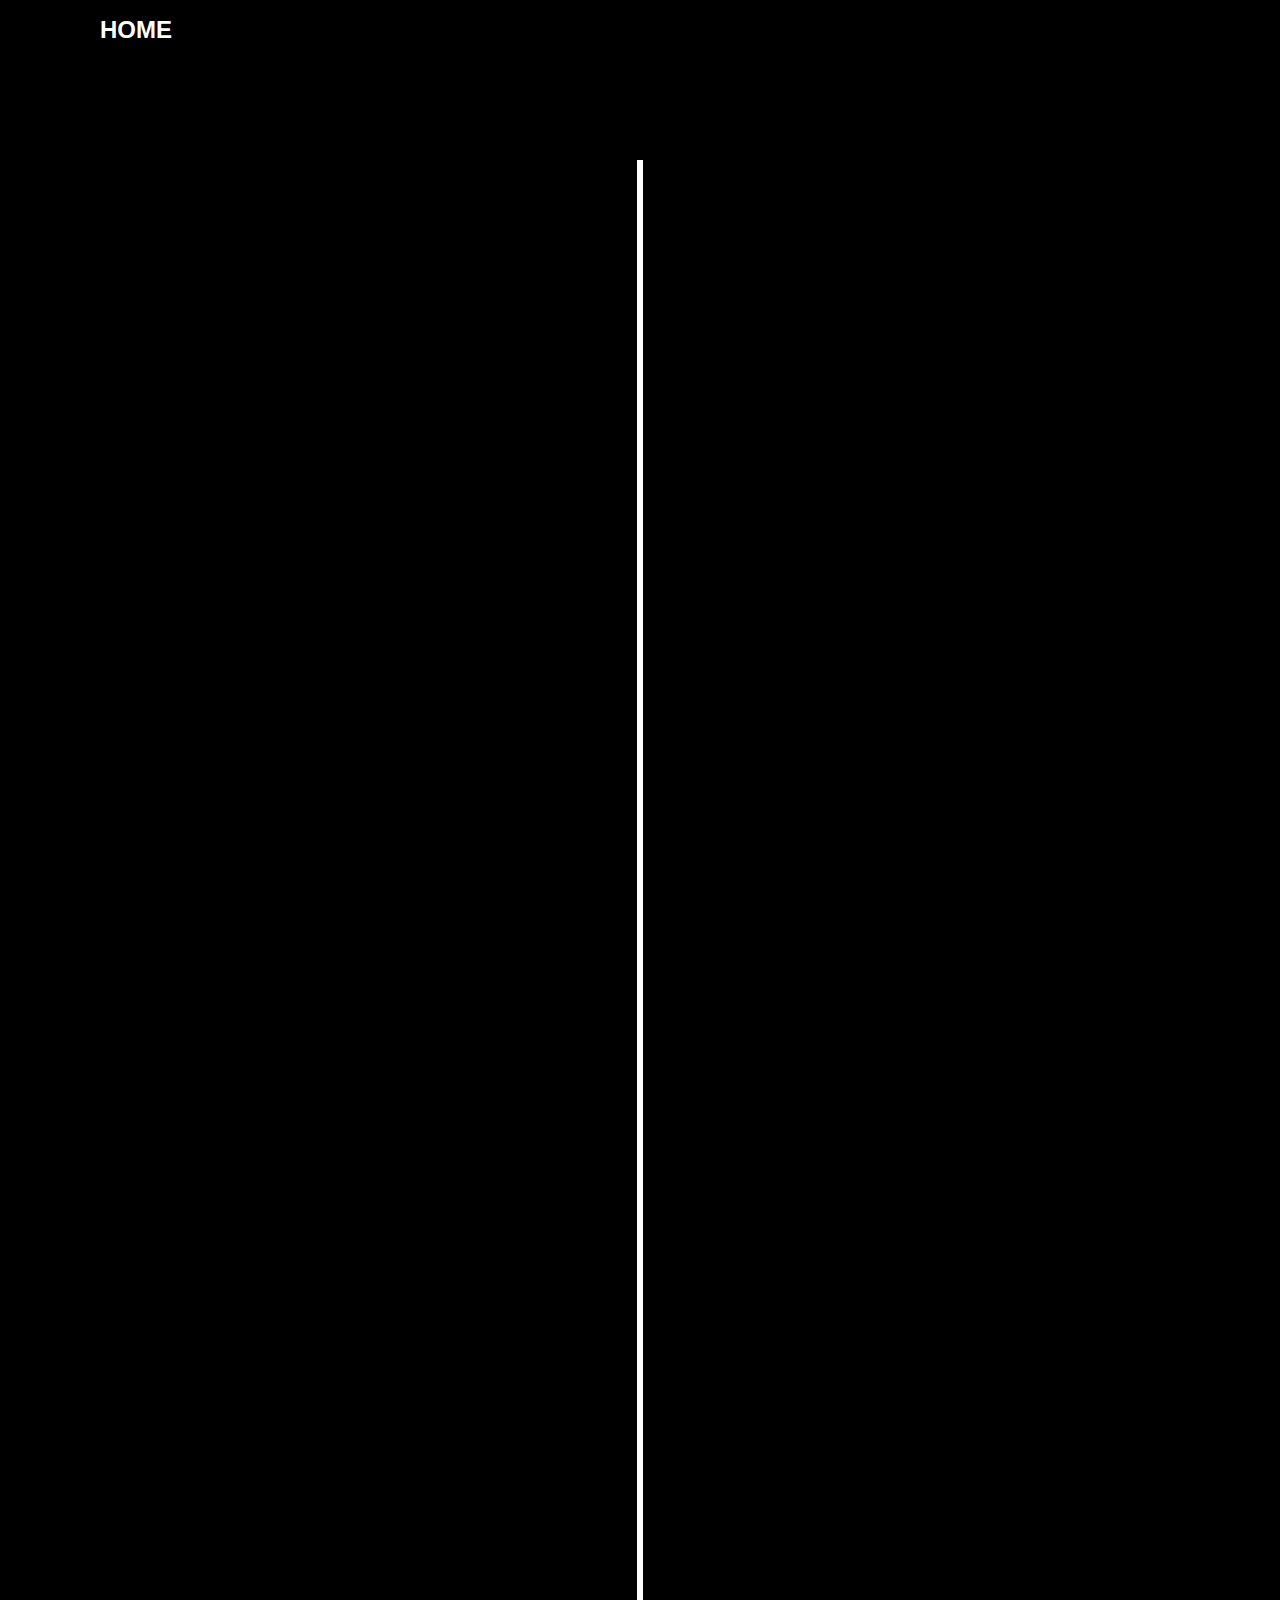
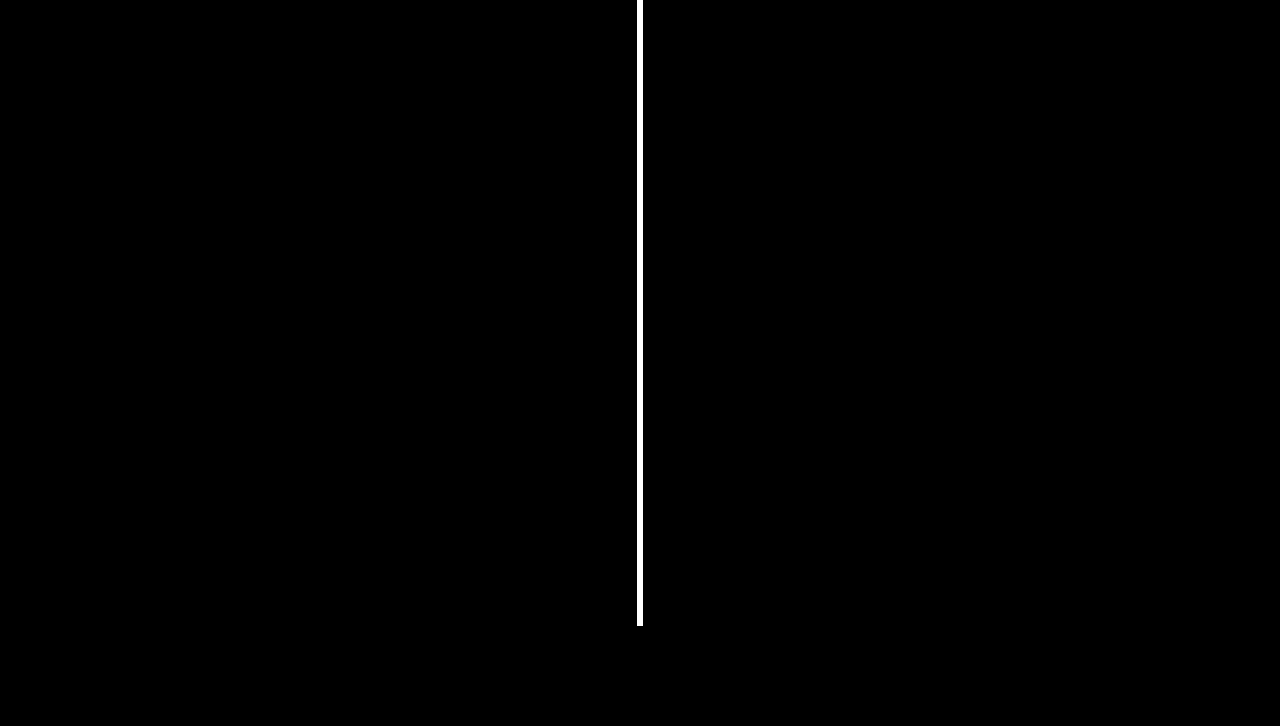
<file: Blacklist/history.html>
<!DOCTYPE html>
<html lang="en">
<head>
    <meta charset="UTF-8">
    <meta name="viewport" content="width=device-width, initial-scale=1.0">
    <link rel="stylesheet" href="https://cdnjs.cloudflare.com/ajax/libs/font-awesome/6.4.2/css/all.min.css" integrity="sha512-z3gLpd7yknf1YoNbCzqRKc4qyor8gaKU1qmn+CShxbuBusANI9QpRohGBreCFkKxLhei6S9CQXFEbbKuqLg0DA==" crossorigin="anonymous" referrerpolicy="no-referrer" />
    <title>History</title>
    <link rel="stylesheet" href="fansite.css">
</head>
<header>
    <div class="navbar" id="navbarplayer">
        <div class="logo"><a href="index.html">HOME</a></div>
        <ul class="links">
            <li><a href="index.html">Home</a></li>
            <li><a href="History">History</a></li>
            <li><a href="About">About</a></li>
            <li><a href="Players">Players</a></li>
            <li><a href="Achievements">Achievements</a></li>
        </ul>
        <a href="#" class="action_btn">Get started</a>
        <div class="toggle_btn">
            <i class="fas fa-bars"></i>
        </div>
        <div class="dropdown_menu">
            <ul>
                <li><a href="index.html">History</a></li>
                <li><a href="contact.html">Contact us</a></li>
                <li><a href="players.html">Players</a></li>
                <li><a href="News.html">News</a></li>
                <li><a href="videos.html">Videos</a></li>
                <li><a href="home.html" class="action_btn">Get started</a></li>
            </ul>
        </div>
    </div>
    </header>
<body class="body-history">
    <div class="timeline">

        <div class="container2 left-container">
            <img src="Image/MLBB_MPL_PH_S10_BlacklistInternational-62d508402fafc.webp" alt="">
            <div class="text-box">
                <h2>BLACKLIST </h2>
                <small>The beginning</small>
                <p>
                    The roots of Blacklist International first came from SxC Imbalance, who surprised the audience with their amazing performance against crowd favourites Execration in MPL-PH S2. Due to this, Evos Esports decided to acquire the roster and rebrand them as Evos PH. However, in Season 4, corruption plagued the organization which lead to Evos disbanding the team. It isn't the end for the remnants of Evos though, as they were acquired by Tier One Entertainment and rebranded them as Blacklist International. In Season 7, they finally claimed their first championship with the help of the famed VeeWise duo and in M3, managed to destroy all their opponents.
                </p>
                <span class="left-container-arrow"></span>
            </div>
        </div>
        <div class="container2 right-container">
            <img src="Image/MPL-PH-Season-5.webp" alt="">
            <div class="text-box">
                <h2>MPL Season 5-6</h2>
                <small>2020</small>
                <p>
                    They made their first appearance in MPL season 5, they finished 6th place ahead of SGD Omega.
                    During the sixth season of MPL season 6 , Blacklist International would acquire veteran Mark Jayson "ESON" Gerardo ,after a short break from Season 5, and FULLCLIP (now known as Kairi). Blacklist International finished the regular season as the third seed in Group A, with a 3–2 and 8–5 match win–loss result. The team would go on to lose their contention for the championship after getting defeated by smart OMEGA in five games.
                    
                </p>
                <span class="right-container-arrow"></span>
            </div>
        </div>
        <div class="container2 left-container">
            <img src="Image/MPL-PH-7-.jpg" alt="">
            <div class="text-box">
                <h2>MPL Season 7</h2>
                <small>2021</small>
                <p>
                    Season 7 is one of the most important season because they got new players from ONIC PH, Johnmar also called "OhMyV33NUS" and Danerie also known as "WISE" these 2 players are also called the "VeeWise Tandem". Blacklist would also pick up Kiel Calvin aka "OHEB" a promosing rookie. Due to her natural leadership and shot calling capability she was appointed as the Captain of the team going in on season 7
                    The new roster dominated the regular season losing once against the defending world champions , BREN ESPORTS.
                    They ended up making it to the finals where they faced OMEGA, blacklist was dominating the last game but their momentum got stopped by Kelra with a lunox savage wiping them out, but they managed to stay calm and focus and won the last teamfight. Blacklist just won their first MPL title.
                    
                </p>
                <span class="left-container-arrow"></span>
            </div>
        </div>
        <div class="container2 right-container">
            <img src="Image/MPL 8.jpg" alt="">
            <div class="text-box">
                <h2>MPL Season 8</h2>
                <small>2021</small>
                <p>
                    Season 8 Blacklist would remain dominant performance losing once to ONIC PH, Blacklist would finish 13-1 and 26-7games and loses, winning over Bren Esports for their final regular season game. 
                    Blacklist would eventually lose 3-1 against Omega lowering them to the lower bracket. Fun fact : this was partially due to the suspension of their player "OHEB" after pulling a middle finger after their regular season win over smart OMEGA. But in the end blacklist would defeat both EVOS and OMEGA in the lower bracket. They're now in the finals against ONIC PH. Blacklist would be named Champions of MPL Philippines season 8. Blacklist is the second team in MPL PH history to win back to back titles, the others being sunsparks for season 4-5.
                </p>
                <span class="right-container-arrow"></span>
            </div>
        </div>
        <div class="container2 left-container">
            <img src="Image/MLBB_MPL_PH_S9_poster.webp" alt="">
            <div class="text-box">
                <h2>MPL Season 9</h2>
                <small>2022</small>
                <p>
                    On January 9 2022 the dynamic duo "ViWise" decided to take a break and not compete for mpl season 9 but they will make a return for season 10.
                    The new roster will be Edward, Oheb, Hadji and a veteran ESON and a new face KEVIER.
                    
                </p>
                <span class="left-container-arrow"></span>
            </div>
        </div>
        <div class="container2 right-container">
            <img src="Image/mpbl11_2023-02-11_10-19-07.jpg" alt="">
            <div class="text-box">
                <h2>MPL Season 11</h2>
                <small>2023</small>
                <p>
                    They announced that coach "Bon Chan" will rest this season 11 of the MPL Philippines after continuous coaching of Blacklist International both local and international tournaments since season 7 
                    Blacklist also announced on their twitter page about the revamp of the current roster of MPL's Blacklist International featuring three old and new rosters.
                    Following the announcement of temporary break of coach Kristoffer "Bon Chan", Blacklist International's MPL-PH offlaner, Salic "Hadji" Imam will skip the MPL Philippines Season 11 together with his teammate ESON with their coach Bon Chan and Blacklist general manager, "Boss Rada".
                    
                </p>
                <span class="right-container-arrow"></span>
            </div>
        </div>
        <div class="container2 left-container">
            <img src="Image/m3-world-championship.webp" alt="">
            <div class="text-box">
                <h2>M3 World Championship</h2>
                <small>2021 (Dec 6 - Dec 19) </small>
                <p>
                    Blacklist will dominate ONIC in the grand finals and "Oheb" was awarded the final MVP award and earned a new nickname the "filipino sniper" for his smooth and perfect execution with marksmen heroes but specially Beatrix.

                </p>
                <span class="left-container-arrow"></span>
            </div>
        </div>
        <div class="container2 right-container">
            <img src="Image/mobile-legends-bang-bang-m4.webp" alt="">
            <div class="text-box">
                <h2>M4 World Championship</h2>
                <small>2023 (January 1 - January 15) </small>
                <p>
                    Once again the grand finals will be between two filipino team, Blacklist VS Echo.
                    Blacklist will end up losing 4-0 
                    
                </p>
                <span class="right-container-arrow"></span>
            </div>
        </div>
       
    </div>
    <script>
        const toggleBtn = document.querySelector('.toggle_btn');
        const toggleBtnIcon = document.querySelector('.toggle_btn i');
        const dropDownMenu = document.querySelector('.dropdown_menu');
        toggleBtn.onclick = function () {
            dropDownMenu.classList.toggle('open');
            const isOpen = dropDownMenu.classList.contains('open');
            toggleBtnIcon.classList = isOpen ? 'fas fa-times' : 'fas fa-bars';
        }
    </script>
</body>
</html>
</file>
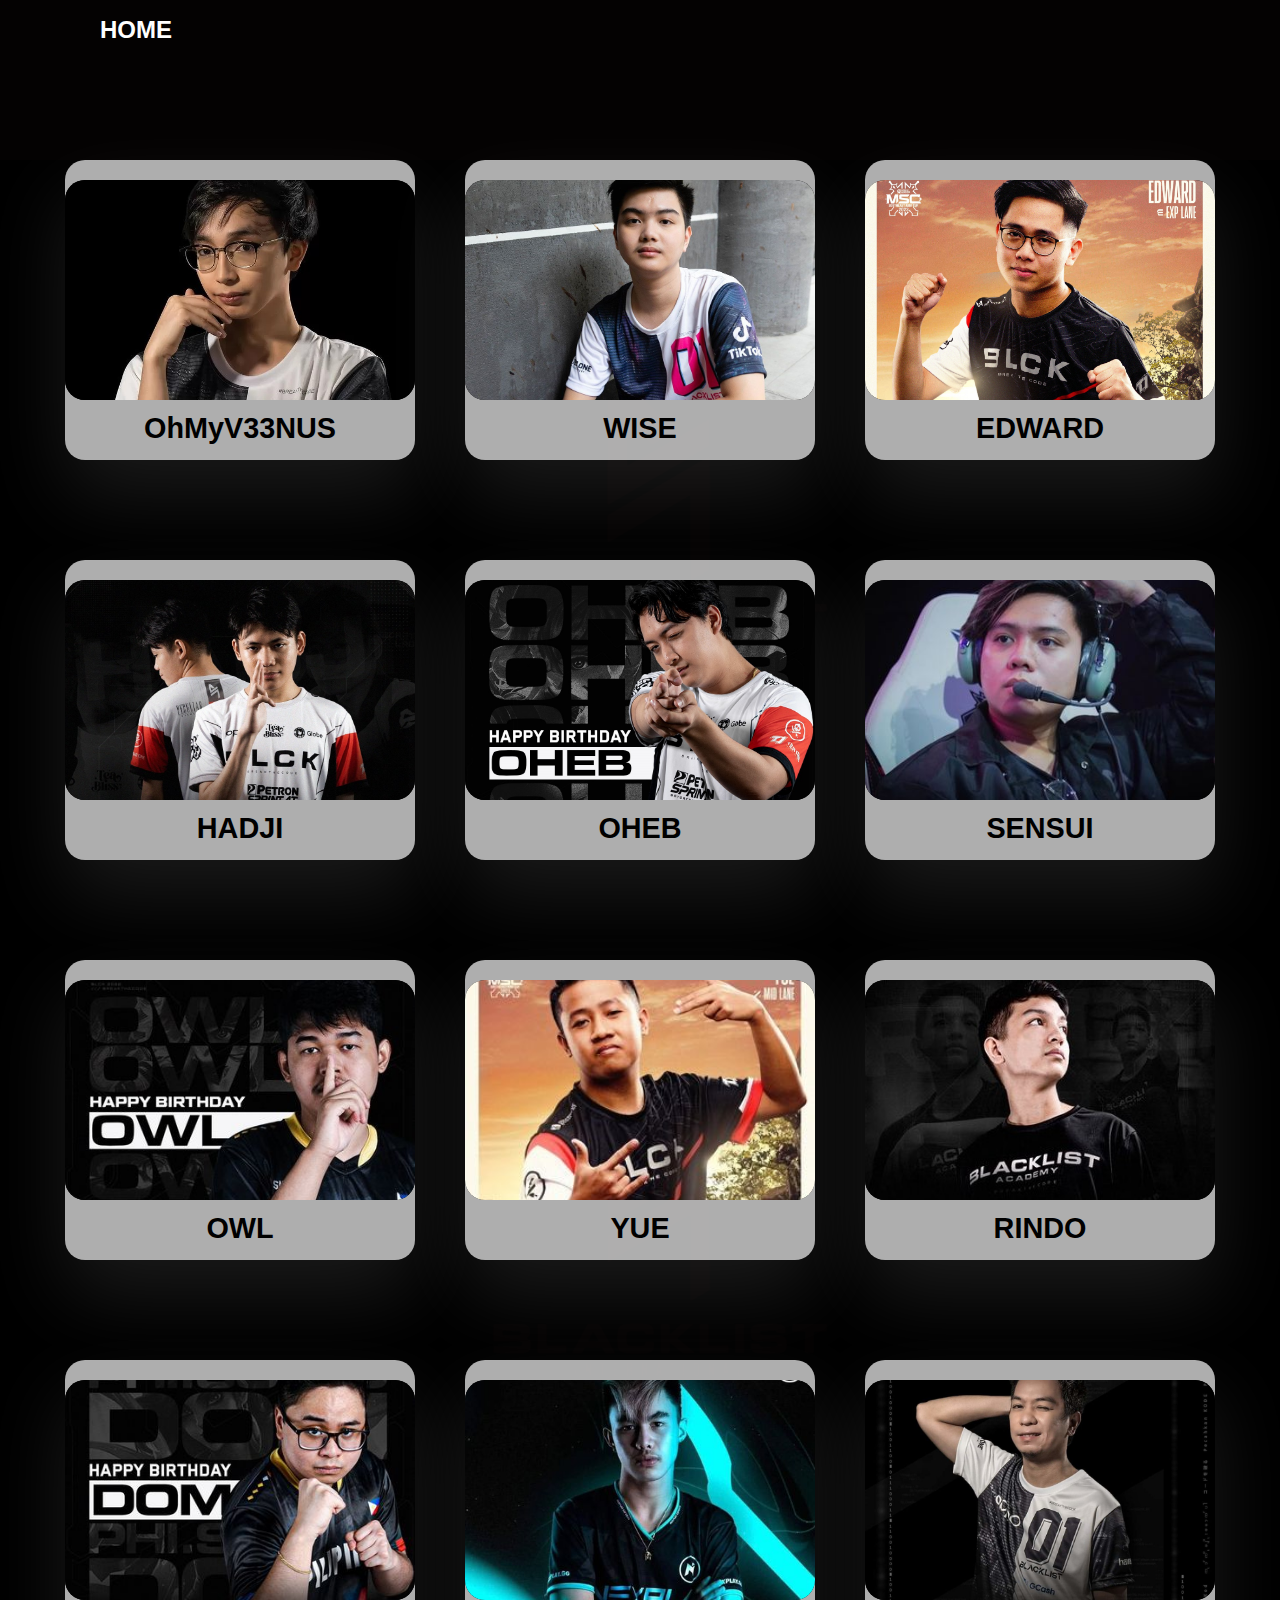
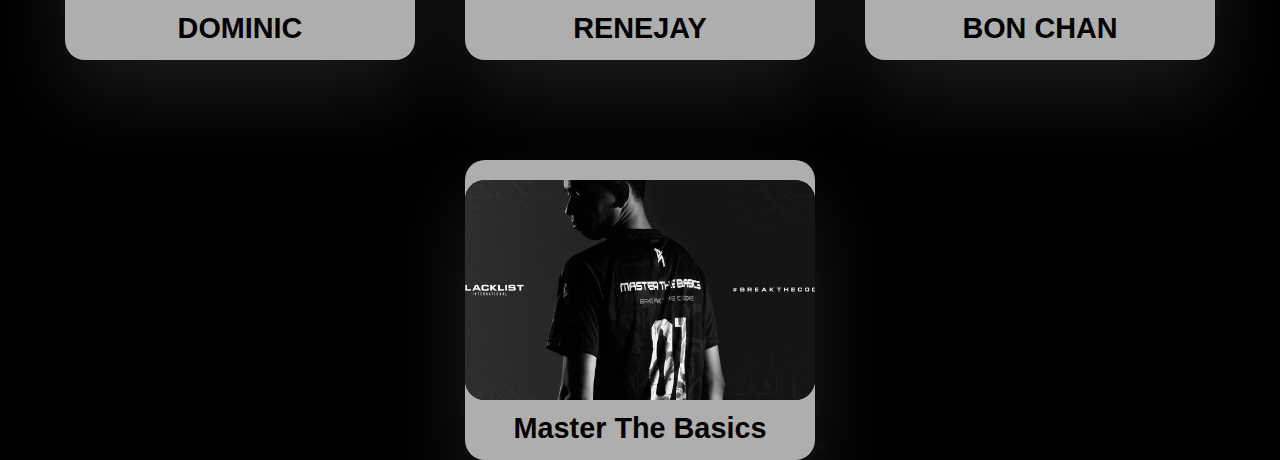
<file: Blacklist/players.html>
<!DOCTYPE html>
<html lang="en">
<head>
    <meta charset="UTF-8">
    <meta http-equiv="X-UA-Compatible" content="IE=edge" />
    <meta name="viewport" content="width=device-width, initial-scale=1.0">
    <link rel="stylesheet" href="https://cdnjs.cloudflare.com/ajax/libs/font-awesome/6.4.2/css/all.min.css" integrity="sha512-z3gLpd7yknf1YoNbCzqRKc4qyor8gaKU1qmn+CShxbuBusANI9QpRohGBreCFkKxLhei6S9CQXFEbbKuqLg0DA==" crossorigin="anonymous" referrerpolicy="no-referrer" />
    <link rel="stylesheet" href="fansite.css">
    <title>Players</title>
</head>
<header>
<div class="navbar" id="navbarplayer">
    <div class="logo"><a href="index.html">HOME</a></div>
    <ul class="links">
        <li><a href="index.html">Home</a></li>
        <li><a href="History">History</a></li>
        <li><a href="About">About</a></li>
        <li><a href="Players">Players</a></li>
        <li><a href="Achievements">Achievements</a></li>
    </ul>
    <a href="#" class="action_btn">Get started</a>
    <div class="toggle_btn">
        <i class="fas fa-bars"></i>
    </div>
    <div class="dropdown_menu">
        <ul>
            <li><a href="history.html">History</a></li>
            <li><a href="contact.html">Contact us</a></li>
            <li><a href="players.html">Players</a></li>
            <li><a href="News.html">News</a></li>
            <li><a href="videos.html">Videos</a></li>
            <li><a href="index.html" class="action_btn">Get started</a></li>
        </ul>
    </div>
</div>
</header>
<div class="players_body">
    <body id="bodysuce">
   
    <div class="container">
        
 <div class="card">
    <div class="imgBx">
        <img src="Image/ohmyvenus2.jpg" alt="estes">
    </div>
    <div class="content">
        <h2>OhMyV33NUS</h2>
        <p>Real name : Johnmar Villaluna
            <br>Age : 29 (1994)
            <br>Role(s) : Roamer/ mid laner
            <br>Statistics : 100%wr with Rafaela at M3 World Championship (6win)
            <br>Has the most assists in M3 World Championship
            <br>Has the most assists in MPL PH season 10
            <br>Signature heroes : Estes, Rafaela, Diggie
            <br>
            <br>Social media : <a href="https://www.instagram.com/ohmy.v33nus/" target="_blank"> <i class="fa-brands fa-square-instagram"></i></a> <a href="https://twitter.com/OhMyV33nus__"><i class="fa-brands fa-square-twitter"></i></a> <a href=" https://www.facebook.com/ohmyv33nus/"><i class="fa-brands fa-facebook"></i></a>
        </p>
    </div>
</div>
<div class="card">
    <div class="imgBx">
        <img src="Image/wise.jpg" alt="Akai">
    </div>
    <div class="content">
        <h2>WISE</h2>
        <p>Real name :Danerie James Del Rosario
            <br>Age : 23 (2000)
            <br>Role(s) : Jungler
            <br>Statistics : Has the most kills in MPL PH season 4
            <br>Signature heroes : Yss, Granger, Fredrinn
            <br>
            <br>Social media :<a href="https://www.instagram.com/hi.imwise/" target="_blank"> <i class="fa-brands fa-square-instagram"></i></a> <a href=" https://www.youtube.com/@WiseGamingYT"><i class="fa-brands fa-youtube"></i></a> <a href="https://www.facebook.com/WiseGamingML/"><i class="fa-brands fa-facebook"></i></a>
        </p>
    </div>
</div>
<div class="card">
    <div class="imgBx">
        <img src="Image/edward.jpg" alt="">
    </div>
    <div class="content">
        <h2>EDWARD</h2>
        <p>Real name : Edward Jay Dapadap
            <br>Age : 19 (2004)
            <br>Role(s) : EXP Laner
            <br>Statistics : Won MPL 2 times in a row with Blacklist
            <br>Signature heroes : Paquito, Benedetta, Arlott
            <br>
            <br>Social media :<a href="https://www.instagram.com/edwardwardz/" target="_blank"> <i class="fa-brands fa-square-instagram"></i></a> <a href="https://www.youtube.com/@EdwardML/videos"><i class="fa-brands fa-youtube"></i></a> <a href=" https://www.facebook.com/Edwardzyy/"><i class="fa-brands fa-facebook"></i></a>
        </p>
        </div>
</div>
<div class="card">
    <div class="imgBx">
        <img src="Image/hadji.jpg" alt="">
    </div>
    <div class="content">
        <h2>HADJI</h2>
        <p>Real name : Salic Alauya Imam
            <br>Age : 20 (2003)
            <br>Role(s) : Mid Laner / Jungler
            <br>Statistics : Tied with KarlTzy for the most kills in MPL PH Season 6 
            <br>Signature heroes : Xavier, Yve, Pharsa
            <br>
            <br>Social media :<a href="https://www.instagram.com/hadjizy/" target="_blank"> <i class="fa-brands fa-square-instagram"></i></a> <a href=" https://www.youtube.com/channel/UCdXcLSf_2eCcXUUJWPZJOpQ"><i class="fa-brands fa-youtube"></i></a> <a href="https://www.facebook.com/Hadjizyyyyy/"><i class="fa-brands fa-facebook"></i></a>
        </p>
        </div>
</div>
<div class="card">
    <div class="imgBx">
        <img src="Image/oheb.jpg" alt="">
    </div>
    <div class="content">
        <h2>OHEB</h2>
        <p>Real name : Kiel Calvin Q. Soriano
            <br>Age : 19 (2004)
            <br>Role(s) : Gold Laner
            <br>Statistics : Had the most kills in M3 World Championship 
            <br> Has 100% wr with Clint at M3 World Championship (7win)  
            <br>Signature heroes : Beatrix, Claude, Clint
            <br>
            <br>Social media :<a href="https://www.instagram.com/oheb.official/" target="_blank"> <i class="fa-brands fa-square-instagram"></i></a> <a href="https://www.youtube.com/channel/UCHn6LLA5VSw4J3BfnHLatDw?app=desktop"><i class="fa-brands fa-youtube"></i></a> <a href="https://www.facebook.com/OhebOfficial/"><i class="fa-brands fa-facebook"></i></a>
        </p>
        </div>
</div>
<div class="card">
    <div class="imgBx">
        <img src="Image/sensui.jpg" alt="">
    </div>
    <div class="content">
        <h2>SENSUI</h2>
        <p>Real name : Stephen Jasper Castillo 
            <br>Age : 21 (2001)
            <br>Role(s) : Jungler
            <br>Signature heroes : Akai, Karina, Baxia
            <br>
            <br>Social media :<a href="https://www.instagram.com/seensuui/" target="_blank"> <i class="fa-brands fa-square-instagram"></i></a></i></a> <a href=" https://www.facebook.com/Seensuui/"><i class="fa-brands fa-facebook"></i></a>
        </p>
        </div>
</div>
<div class="card">
    <div class="imgBx">
        <img src="Image/owl2.jpg" alt="">
    </div>
    <div class="content">
        <h2>OWL</h2>
        <p>Real name : Lee Howard Gonzales
            <br>Role(s) : Gold Laner
            <br>Signature heroes : Beatrix, Claude
            <br>
            <br>Social media :<a href="https://www.facebook.com/Owl12345678/"><i class="fa-brands fa-facebook"></i></a>
        </p>
        </div>
</div>
<div class="card">
    <div class="imgBx">
        <img src="Image/yue.jpg" alt="">
    </div>
    <div class="content">
        <h2>YUE</h2>
        <p>Real name : Kenneth Carl Tadeo
            <br>Role(s) : Mid laner
            <br>Signature heroes : Valentina, Novaria, Lylia
            <br>
            <br>Social media : <a href="https://www.instagram.com/blck_yue/" target="_blank"> <i class="fa-brands fa-square-instagram"></i></a> <a href="https://twitter.com/blckyue"><i class="fa-brands fa-square-twitter"></i></a> <a href="https://www.facebook.com/TsukinoBatakappu/"><i class="fa-brands fa-facebook"></i></a>
        </p>
        </div>
        </div>
<div class="card">
    <div class="imgBx">
        <img src="Image/rindo.jpg" alt="">
    </div>
    <div class="content">
        <h2>RINDO</h2>
        <p>Real name : Ian Jakob Seguiran 
            <br>Role(s) : Jungler
            <br>Signature heroes : Martis, Akai
            <br>
            <br>Social media :<a href="https://www.instagram.com/ijseguiran_" target="_blank"> <i class="fa-brands fa-square-instagram"></i> </a><a href="https://www.tiktok.com/@ijseguiran_"><i class="fa-brands fa-tiktok"></a></i> <a href=" https://www.facebook.com/RindoOfficial/"><i class="fa-brands fa-facebook"></i></a>
        </p>
        </div>
</div>
<div class="card">
    <div class="imgBx">
        <img src="Image/dom.jpg" alt="">
    </div>
    <div class="content">
        <h2>DOMINIC</h2>
        <p>Real name : Kyle Dominic Soto
            <br>Role(s) : EXP Laner
            <br>Signature heroes : Lapu Lapu
            <br>
            <br>Social media :<a href="https://www.instagram.com/blck.dominic_/" target="_blank"> <i class="fa-brands fa-square-instagram"></i></a></i></a> <a href="https://www.facebook.com/DominicSoto21?locale=fr_FR"><i class="fa-brands fa-facebook"></i></a>
        </p>
        </div>
</div>
<div class="card">
    <div class="imgBx">
        <img src="Image/renejay.jpg" alt="">
    </div>
    <div class="content">
        <h2>RENEJAY</h2>
        <p>Real name : Renejay Barcase
            <br>Age : 20 (2003)
            <br>Role(s) : EXP Laner / Roamer
            <br>Signature heroes : Chou, Edith, Masha
            <br>
            <br>Social media : <a href="https://www.instagram.com/renejay_barcarse/?hl=fr" target="_blank"> <i class="fa-brands fa-square-instagram"></i></a> <a href=" https://twitter.com/_RENEJAY"><i class="fa-brands fa-square-twitter"></i></a> <a href="https://www.facebook.com/Renejayofficial/?locale=fr_FR"><i class="fa-brands fa-facebook"></i></a><a href="https://www.youtube.com/@RENEJAY"><i class="fa-brands fa-youtube"></i></a> 
        </p>
        </div>
        </div>
<div class="card">
    <div class="imgBx">
        <img src="Image/bon chan.jpg" alt="">
    </div>
    <div class="content">
        <h2>BON CHAN</h2>
        <p>Real name : Kristoffer Ed L. Ricaplaza
            <br>Age : 34 (1984)
            <br>Role(s) : Coach / Player
            <br>Signature hero : Lolita
            <br>
            <br>Social media : <a href="https://www.instagram.com/bonnricaplaza/" target="_blank"> <i class="fa-brands fa-square-instagram"></i></a> <a href="https://www.facebook.com/BONCHANplays/"><i class="fa-brands fa-facebook"></i></a>
        </p>
        </div>
         </div>
         <div class="card">
            <div class="imgBx">
                <img src="Image/mtb 2.jpg" alt="">
            </div>
            <div class="content">
                <h2>Master The Basics</h2>
                <p>Real name : Aniel Y. Jiandani
                    <br>Role(s) : Coach, Youtuber
                    <br>
                    <br>Social media : <a href="https://www.facebook.com/photo/?fbid=835209998223776&set=a.581652910246154"><i class="fa-brands fa-facebook"></i></a> <a href="https://www.youtube.com/@MastertheBasics"><i class="fa-brands fa-youtube"></i></a> <a href="https://www.instagram.com/masterthebasicsyt/"><i class="fa-brands fa-square-instagram"></i></a>
                </p>
            </div>
        </div>
</div>

    </div>

    </div>
    <script>
        const toggleBtn = document.querySelector('.toggle_btn');
        const toggleBtnIcon = document.querySelector('.toggle_btn i');
        const dropDownMenu = document.querySelector('.dropdown_menu');
        toggleBtn.onclick = function () {
            dropDownMenu.classList.toggle('open');
            const isOpen = dropDownMenu.classList.contains('open');
            toggleBtnIcon.classList = isOpen ? 'fas fa-times' : 'fas fa-bars';
        }
    </script>

</body>
</div>
</html>
</file>
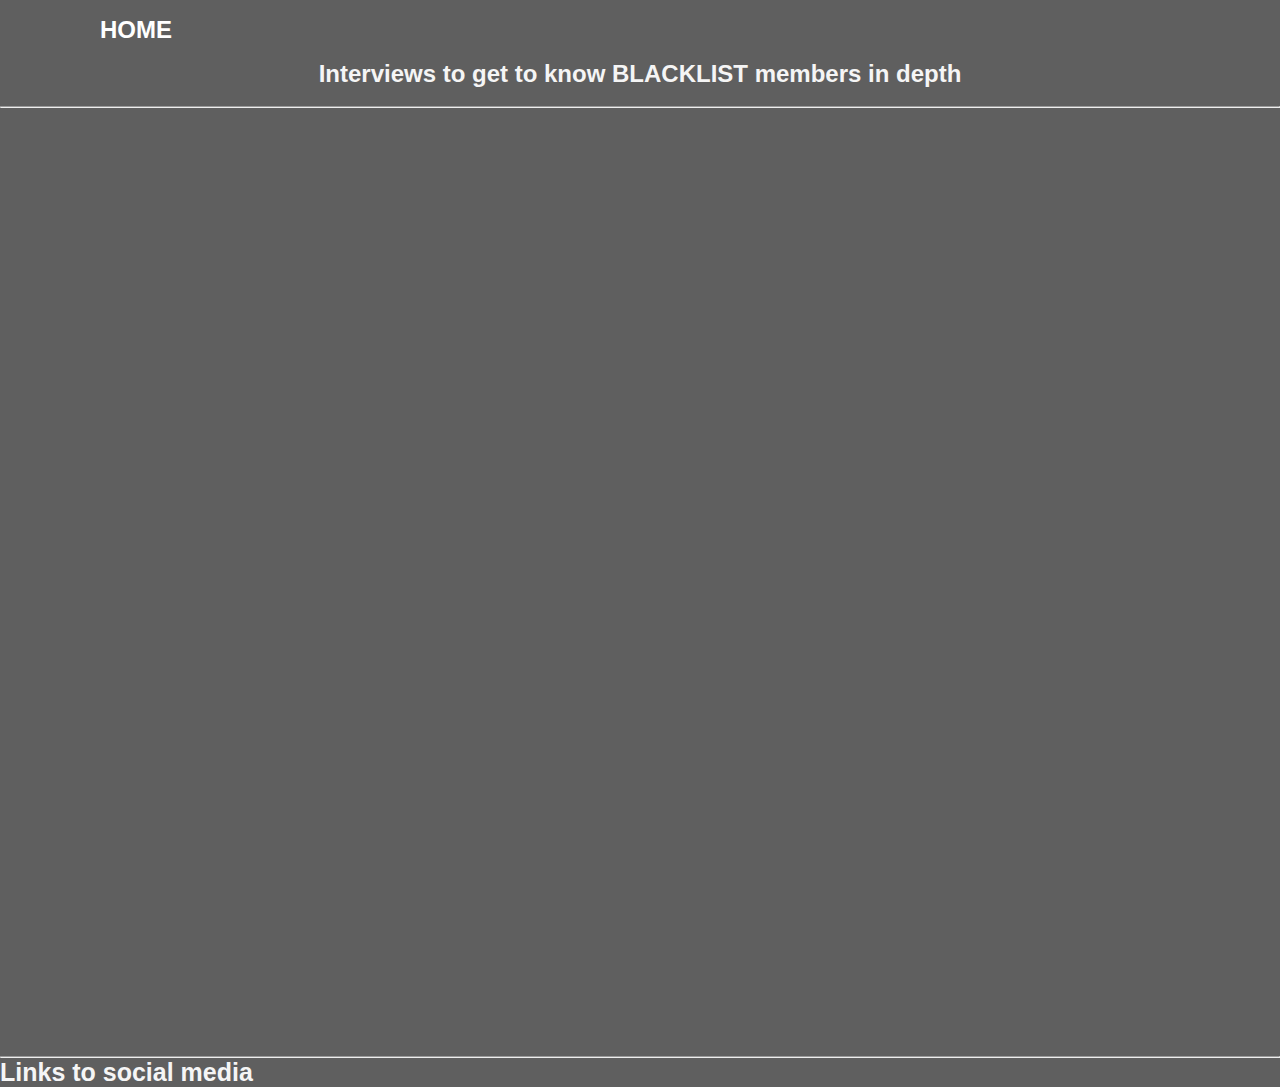
<file: Blacklist/videos.html>
<!DOCTYPE html>
<html lang="en">
<head>
    <meta charset="UTF-8">
    <meta name="viewport" content="width=device-width, initial-scale=1.0">
    <link rel="stylesheet" href="https://cdnjs.cloudflare.com/ajax/libs/font-awesome/6.4.2/css/all.min.css" integrity="sha512-z3gLpd7yknf1YoNbCzqRKc4qyor8gaKU1qmn+CShxbuBusANI9QpRohGBreCFkKxLhei6S9CQXFEbbKuqLg0DA==" crossorigin="anonymous" referrerpolicy="no-referrer" />
    <link rel="stylesheet" href="fansite.css">
    <title>Videos</title>
</head>
<header>
    <div class="navbar" id="navbarplayer">
        <div class="logo"><a href="index.html">HOME</a></div>
        <ul class="links">
            <li><a href="index.html">Home</a></li>
            <li><a href="History">History</a></li>
            <li><a href="About">About</a></li>
            <li><a href="Players">Players</a></li>
            <li><a href="Achievements">Achievements</a></li>
        </ul>
        <a href="#" class="action_btn">Get started</a>
        <div class="toggle_btn">
            <i class="fas fa-bars"></i>
        </div>
        <div class="dropdown_menu">
            <ul>
                <li><a href="history.html">History</a></li>
                <li><a href="contact.html">Contact us</a></li>
                <li><a href="players.html">Players</a></li>
                <li><a href="News.html">News</a></li>
                <li><a href="videos.html">Videos</a></li>
                <li><a href="index.html" class="action_btn">Get started</a></li>
            </ul>
        </div>
    </div>
    </header>
<body class="body-videos">
    <h2 class="yh">Interviews to get to know BLACKLIST members in depth</h2>
    <br>
    <hr>
    <br>
    <br>
    <iframe width="560" height="315" src="https://www.youtube.com/embed/LIrjycwMfeQ?si=Xrm6qXWx8yqNDMkb" title="YouTube video player" frameborder="0" allow="accelerometer; autoplay; clipboard-write; encrypted-media; gyroscope; picture-in-picture; web-share" allowfullscreen></iframe>
    <iframe width="560" height="315" src="https://www.youtube.com/embed/63g8phgSzBc?si=9qrUWl9tyXIZjQsp" title="YouTube video player" frameborder="0" allow="accelerometer; autoplay; clipboard-write; encrypted-media; gyroscope; picture-in-picture; web-share" allowfullscreen></iframe>
    <iframe width="560" height="315" src="https://www.youtube.com/embed/5M7Agq-kNjY?si=lvfnKWbKPiqDS4sm" title="YouTube video player" frameborder="0" allow="accelerometer; autoplay; clipboard-write; encrypted-media; gyroscope; picture-in-picture; web-share" allowfullscreen></iframe>
    <iframe width="560" height="315" src="https://www.youtube.com/embed/h4rFhktf-W4?si=8AmM-FOCFEr6vV8k" title="YouTube video player" frameborder="0" allow="accelerometer; autoplay; clipboard-write; encrypted-media; gyroscope; picture-in-picture; web-share" allowfullscreen></iframe>
    <iframe width="560" height="315" src="https://www.youtube.com/embed/J_hE9Ce6tnM?si=qYrT7QgJc8kV9hYL" title="YouTube video player" frameborder="0" allow="accelerometer; autoplay; clipboard-write; encrypted-media; gyroscope; picture-in-picture; web-share" allowfullscreen></iframe>
    <iframe width="560" height="315" src="https://www.youtube.com/embed/2Y7c5BcMMRw?si=ANg-KZKD_Zl84zYx" title="YouTube video player" frameborder="0" allow="accelerometer; autoplay; clipboard-write; encrypted-media; gyroscope; picture-in-picture; web-share" allowfullscreen></iframe>
    <iframe width="560" height="315" src="https://www.youtube.com/embed/TeURa2022uc?si=LgpPdCOf8tKm6U4Z" title="YouTube video player" frameborder="0" allow="accelerometer; autoplay; clipboard-write; encrypted-media; gyroscope; picture-in-picture; web-share" allowfullscreen></iframe>
    <iframe width="560" height="315" src="https://www.youtube.com/embed/0TJFyfyTVSE?si=yYQJ0i3julm4Bs48" title="YouTube video player" frameborder="0" allow="accelerometer; autoplay; clipboard-write; encrypted-media; gyroscope; picture-in-picture; web-share" allowfullscreen></iframe>
    <iframe width="560" height="315" src="https://www.youtube.com/embed/smpBuPr2UqM?si=LjBdyqEBsPDfyHeC" title="YouTube video player" frameborder="0" allow="accelerometer; autoplay; clipboard-write; encrypted-media; gyroscope; picture-in-picture; web-share" allowfullscreen></iframe>

    <script>
        const toggleBtn = document.querySelector('.toggle_btn');
        const toggleBtnIcon = document.querySelector('.toggle_btn i');
        const dropDownMenu = document.querySelector('.dropdown_menu');
        toggleBtn.onclick = function () {
            dropDownMenu.classList.toggle('open');
            const isOpen = dropDownMenu.classList.contains('open');
            toggleBtnIcon.classList = isOpen ? 'fas fa-times' : 'fas fa-bars';
        }
    </script>
</body>
<footer>
    <hr>
    <h3>Links to social media</h3><a href="https://www.instagram.com/ohmy.v33nus/" target="_blank"> <i class="fa-brands fa-square-instagram"></i></a> <a href="https://twitter.com/OhMyV33nus__"><i class="fa-brands fa-square-twitter"></i></a> <a href=" https://www.facebook.com/ohmyv33nus/"><i class="fa-brands fa-facebook"></i></a>
</footer>
</html>
</file>
<file: Blacklist/fansite.css>
* {
    margin: 0;
    padding: 0;
    box-sizing: border-box;
    font-family: 'Franklin Gothic Medium', 'Arial Narrow', Arial, sans-serif;
}

.web_body {
    height: 100vh;
    background-color: #000;
    background-image: url('Image/MLBB_MPL_PH_S8_champion_BlacklistInternational.jpg');
    background-size: cover;
    background-position: center;
    
}

li {
    list-style: none;
}

a {
    text-decoration: none;
    color: #fff;
    font-size: 1rem;
}

a:hover {
    color: orange;
}

header {
    position: relative;
    padding: 0 2rem;
    
}

.navbar {
    width: 100%;
    height: 60px;
    max-width: 1200px;
    margin: 0 auto; 
    display: flex;
    align-items: center;
    justify-content: space-between;
}

.navbar .logo a {
    font-size: 1.5rem;
    font-weight: bold;
}



.navbar .links {
    display: flex;
    gap: 2rem;
}

.navbar .toggle_btn {
    color: #fff;
    font-size: 1.5rem;
    cursor: pointer;
    display: none;
}



.action_btn {
    background-color: orange;
    color: #fff;
    padding: 0.5rem 1rem;
    border: none;
    outline: none;
    border-radius: 20px;
    font-size: 0.8rem;
    font-weight: bold;
    cursor: pointer;
    transition: transform 0.2s ease;
}

.action_btn:hover {
    transform: scale(1.05);
    color: #fff;
}

.action_btn:active {
    transform: scale(0.95);
}

.dropdown_menu {
    display: none;
    position: absolute;
    right: 2rem;
    top: 60px;
    height: 0;
    width: 300px;
    background: rgba(255, 255, 255, 0.1);
    backdrop-filter: blur(15px);
    border-radius: 10px;
    overflow: hidden;
    transition: height 0.2s cubic-bezier(0.175, 0.885, 0.32, 1.275);
}

.dropdown_menu.open {
    height: 220px;
    z-index: 2;
}

.dropdown_menu li {
    padding: 0.7rem;
    display: flex;
    align-items: center;
    justify-content: center;
}

.dropdown_menu .action_btn {
    width: 100%;
    display: flex;
    justify-content: center;
    
}

@media (max-width: 2000px) {
    .navbar .links,
    .navbar .action_btn {
        display: none;
    }

    .navbar .toggle_btn {
        display: block;
    }

    .dropdown_menu {
        display: block;
    }
}

@media (max-width: 576px) {
    .dropdown_menu {
        left: 2rem;
        width: unset;
    }
}

.players_body {
    
    padding: 0;
    box-sizing: border-box;
    font-family: 'Franklin Gothic Medium', 'Arial Narrow', Arial, sans-serif;
    display: flex;
    justify-content: center;
    align-items: center;
    min-height: 100vh;
    background: url(Image/blacklist\ background.webp);
    background-blend-mode: multiply;
    margin: 0px 0px;
    margin-top: 100px;
    background-color: #040202;
}
#bodysuce {
    margin-top: Opx;
    background-color: #040202;
}




.container {
    position: relative;
    display: flex;
    justify-content: center;
    align-items: center;
    flex-wrap: wrap;
    gap: 100px 50px;
}

.container .card {
    position: relative;
    width: 350px;
    height: 300px;
    background: #ffffffae;
    border-radius: 20px;
    box-shadow: 0 35px 80px rgba(255, 255, 255, 0.1);
    transition: 0.5s;
}

.container .card:hover {
    height: 400px;
}

.container .card .imgBx {
    position: absolute;
    top: 20px;
    width: 350px;
    height: 220px;
    background-color: #000;
    border-radius: 20px;
    overflow: hidden;
    transition: 0.5s;
}

.container .card:hover .imgBx {
    top: -100px;
    scale: 0.75;
    box-shadow: 0 15px 45px rgba(0, 0, 0, 0.2);
}

.container .card .imgBx img {
    position: absolute;
    top: 0;
    left: 0;
    width: 100%;
    height: 100%;
    object-fit: cover;


}

.container .card .content {
    position: absolute;
    top: 252px;
    width: 100%;
    padding: 0 30px;
    height: 35px;
    overflow: hidden;
    text-align: center;
    transition: O.5s;
}

.container .card:hover .content {
    top: 130px;
    height: 250px;
}

.container .card .content h2 {
    font-size: 1.8em;
    font-weight: 700;
    color: black;
}

.container .card .content p {
    color: #000;
    font-size: 0.8em;

}


.fa-square-instagram {
    font-size: 15px;
}

.container .card .content a {
    color: #000;
}

.mouse {
    font-weight: bold;
    text-decoration: underline;
}

h3 {
    color: whitesmoke;
}
#navbarplayer {
    padding-left: 60px;
}

.body-history {
    background: black;
}

.timeline {
    position: relative;
    max-width: 1200px;
    margin: 100px auto;
}



.container2 {
    padding: 10px 50px;
    position: relative;
    width: 50%;
    animation: movedown 1s linear forwards;
    opacity: 0;
}

@keyframes movedown {
    0% {
        opacity: 1;
        transform: translate(-30px);
    }
    100% {
        opacity: 1;
        transform: translate(0px);
    }

}


.container2:nth-child(1) {
    animation-delay: 0s;

}
.container2:nth-child(2) {
    animation-delay: 1s;
    
}
.container2:nth-child(3) {
    animation-delay: 2s;
    
}
.container2:nth-child(4) {
    animation-delay: 3s;
    
}
.container2:nth-child(5) {
    animation-delay: 4s;
    
}
.container2:nth-child(6) {
    animation-delay: 5s;
    
}
.container2:nth-child(7) {
    animation-delay: 6s;
    
}
.container2:nth-child(8) {
    animation-delay: 7s;
    
}



.text-box {
    padding: 20px 30px;
    background: #fff;
    position: relative;
    border-radius: 6px;
    font-size: 15px;

}

.left-container {
    left: 0;

}

.right-container {
    left: 50%;

}

.container2 img {
    position: absolute;
    width: 70px;
    border-radius: 40%;
    right: -35px;
    top: 32px;
    z-index: 10;
}

.right-container img {
    left: -35px;

}

.timeline::after {
    content: '';
    position: absolute;
    width: 6px;
    height: 100%;
    background: #fff;
    top: 0;
    left: 50%;
    margin-left: -3px;
    z-index: -1;
    animation: moveline 7.3s linear forwards;
}

@keyframes moveline {
    0%{
        height: 0;
    }
    100% {
        height: 100%;
    }
}


.text-box h2 {
    font-weight: 600;
}

.text-box small {
    display: inline-block;
    margin-bottom: 15px;

}

.left-container-arrow {
    height: 0;
    width: 0;
    position: absolute;
    top: 28px;
    z-index: 1;
    border-top: 15px solid transparent;
    border-bottom: 15px solid transparent;
    border-left: 15px solid #fff;
    right: -14px;
}

.right-container-arrow {
    height: 0;
    width: 0;
    position: absolute;
    top: 28px;
    z-index: 1;
    border-top: 15px solid transparent;
    border-bottom: 15px solid transparent;
    border-right: 15px solid #fff;
    left: -14px;
}

@media screen and (max-width: 600px) {
    .timeline {
        margin: 50px auto;
    }

    .timeline::after {
        left: 31px;
    }

    .container {
        width: 100%;
        padding-left: 80px;
        padding-right: 25px;
    }
     
    .text-box {
        font-size: 13px;
    }

    .text-box small {
        margin-bottom: 10px;
    }

    .right-container {
        left: 0;
    }

    .left-container img, .right-container img {
        left: 10px;
    }

    .left-container-arrow, .right-container-arrow {
        border-right: 15px solid #fff;
        border-left: 0;
        left: -15px;



    }
}

iframe {
   border-radius: 20px;
   height: 300px;
   width: 400px;
   margin: 0;
   padding: 0;
   



}

.body-videos {
    background-color: #000000a0;
}

.yh {
    color: whitesmoke;
    text-align: center;

}

.twitter-timeline {
    margin: 40% 30%;
    padding-bottom: 9%;
    padding-top: 9%;
}

.News {
    background-color: #000;
}


.body_contact {
    margin: 0;
    padding: 0;
    font-family: 'Lucida Sans', 'Lucida Sans Regular', 'Lucida Grande', 'Lucida Sans Unicode', Geneva, Verdana, sans-serif;
    box-sizing: border-box;
    background-color: #4c0202da;
    

}

.hero {
    width: 100%;
    height: 100vh;
    background-image: linear-gradient(rgba(0,0,0,0.5), #b92b27), url(Image/MLBB_MPL_PH_S10_BlacklistInternational-62d508402fafc.webp);
    background-position: center;
    background-size: cover;
    display: flex;
    align-items: center;
    justify-content: center;
    
   


}

form {
    width: 90%;
    max-width: 600px;
  
}

.input-group {
    margin-bottom: 30px;
    position: relative;


}

input, textarea {
    width: 100%;
    padding: 10px;
    outline: 0;
    border: 1px solid #fff;
    color: #fff;
    background: transparent;
    font-size: 15px;

}

label {
    height: 100%;
    position: absolute;
    left: 0;
    right: 0;
    padding: 10px;
    color: #fff;
    cursor: text; 
    transition: 0.5s;
}

button {
    padding: 10px 0;
    color: #fff;
    outline: none;
    background: transparent;
    border: 1px solid #fff;
    width: 100%;
    cursor: pointer;

}

input:focus~label,
input:valid~label,
textarea:focus~label,
textarea:valid~label
{
    top: -35px;
    font-size: 14px;
}

.row {
    display: flex;
    align-items: center;
    justify-content: space-between;

}

.row .input-group {
    flex-basis: 48%;

}

h3 {
    font-size: 25px;
}

.large-icon {
    font-size: 2rem;
}
</file>
